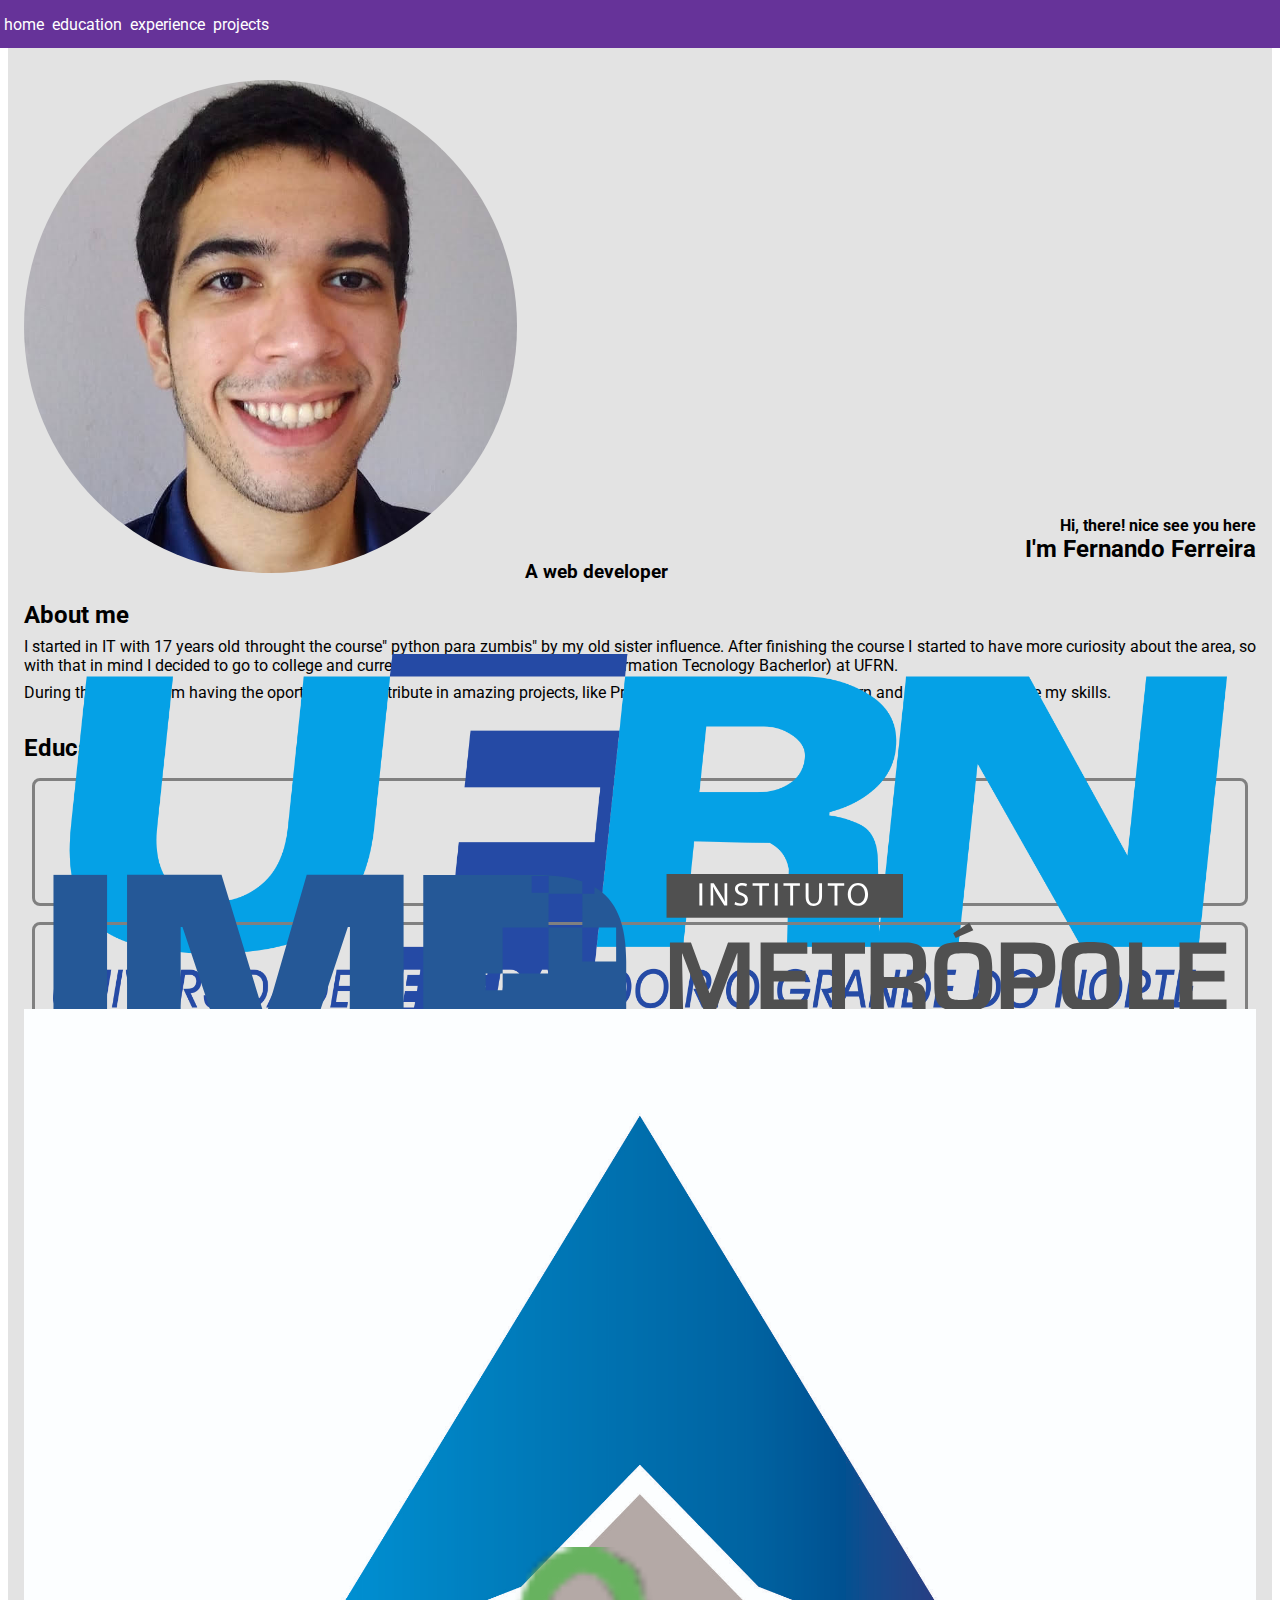
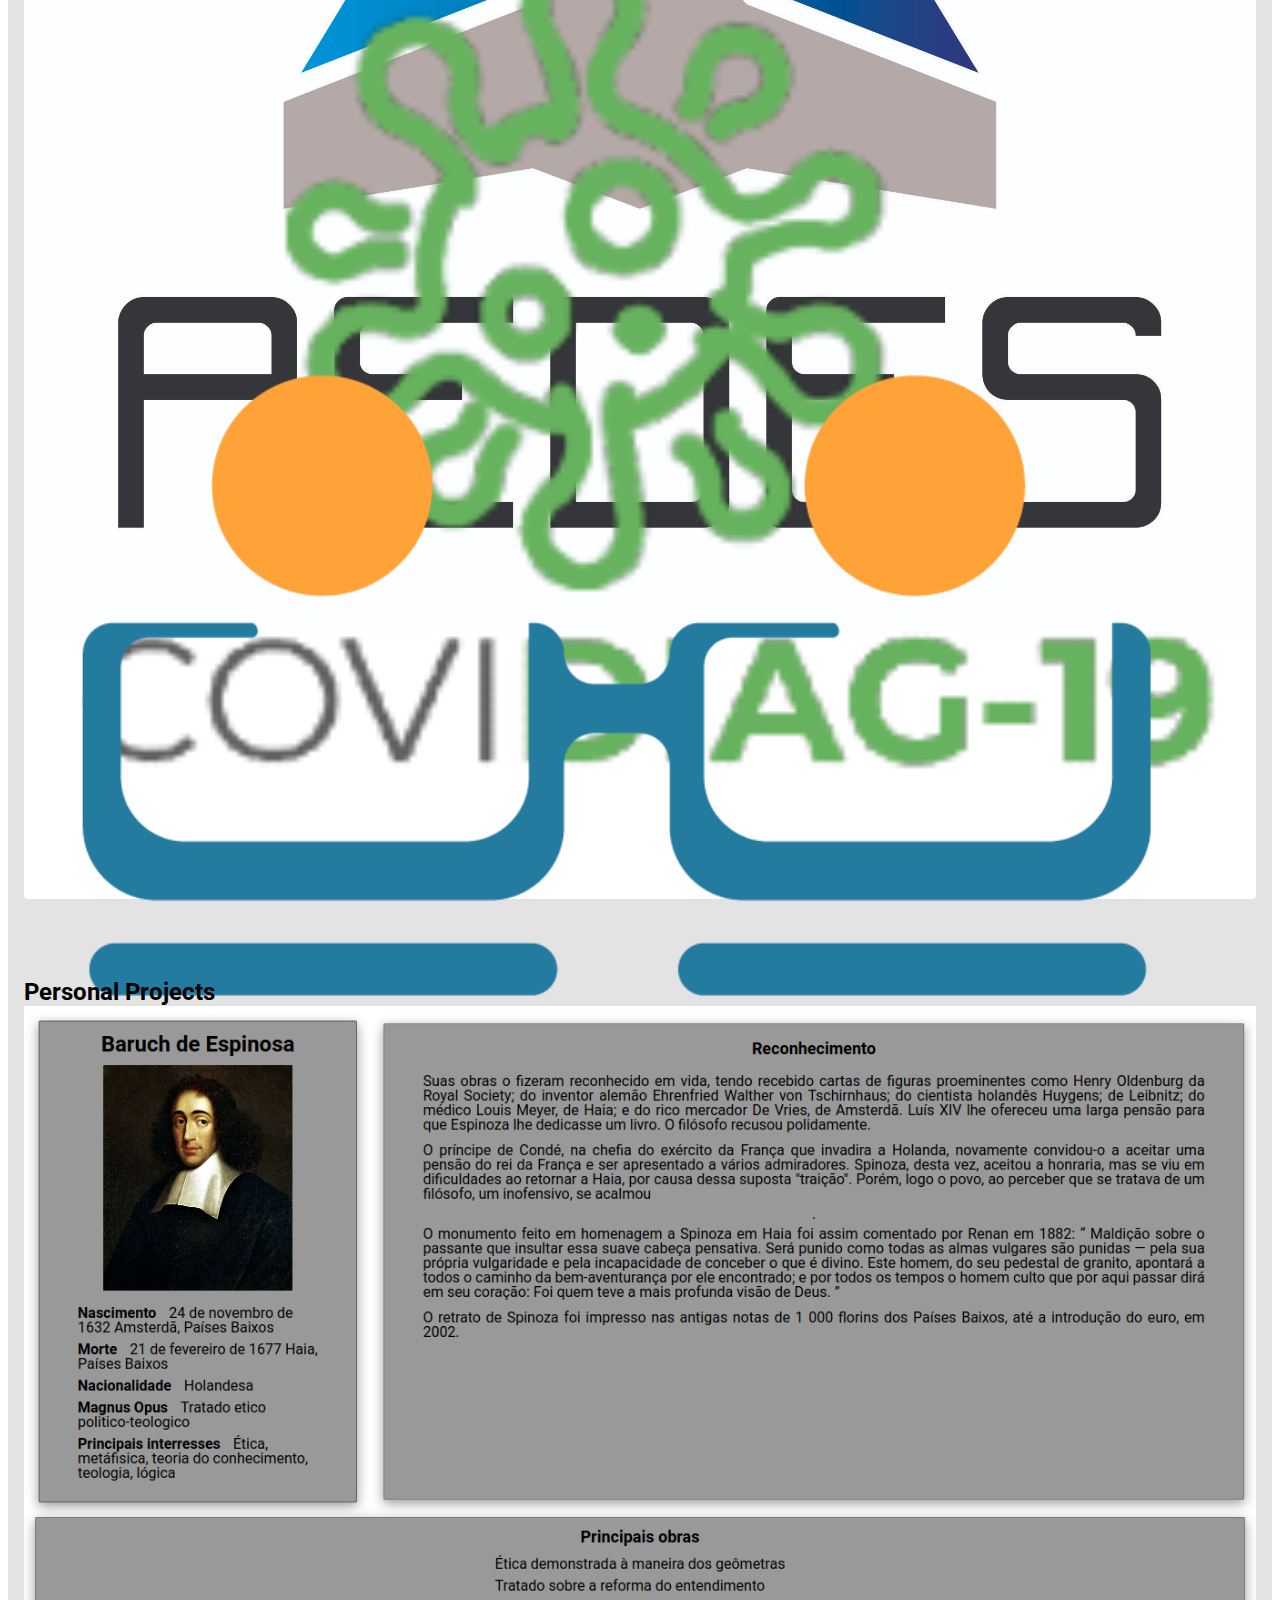
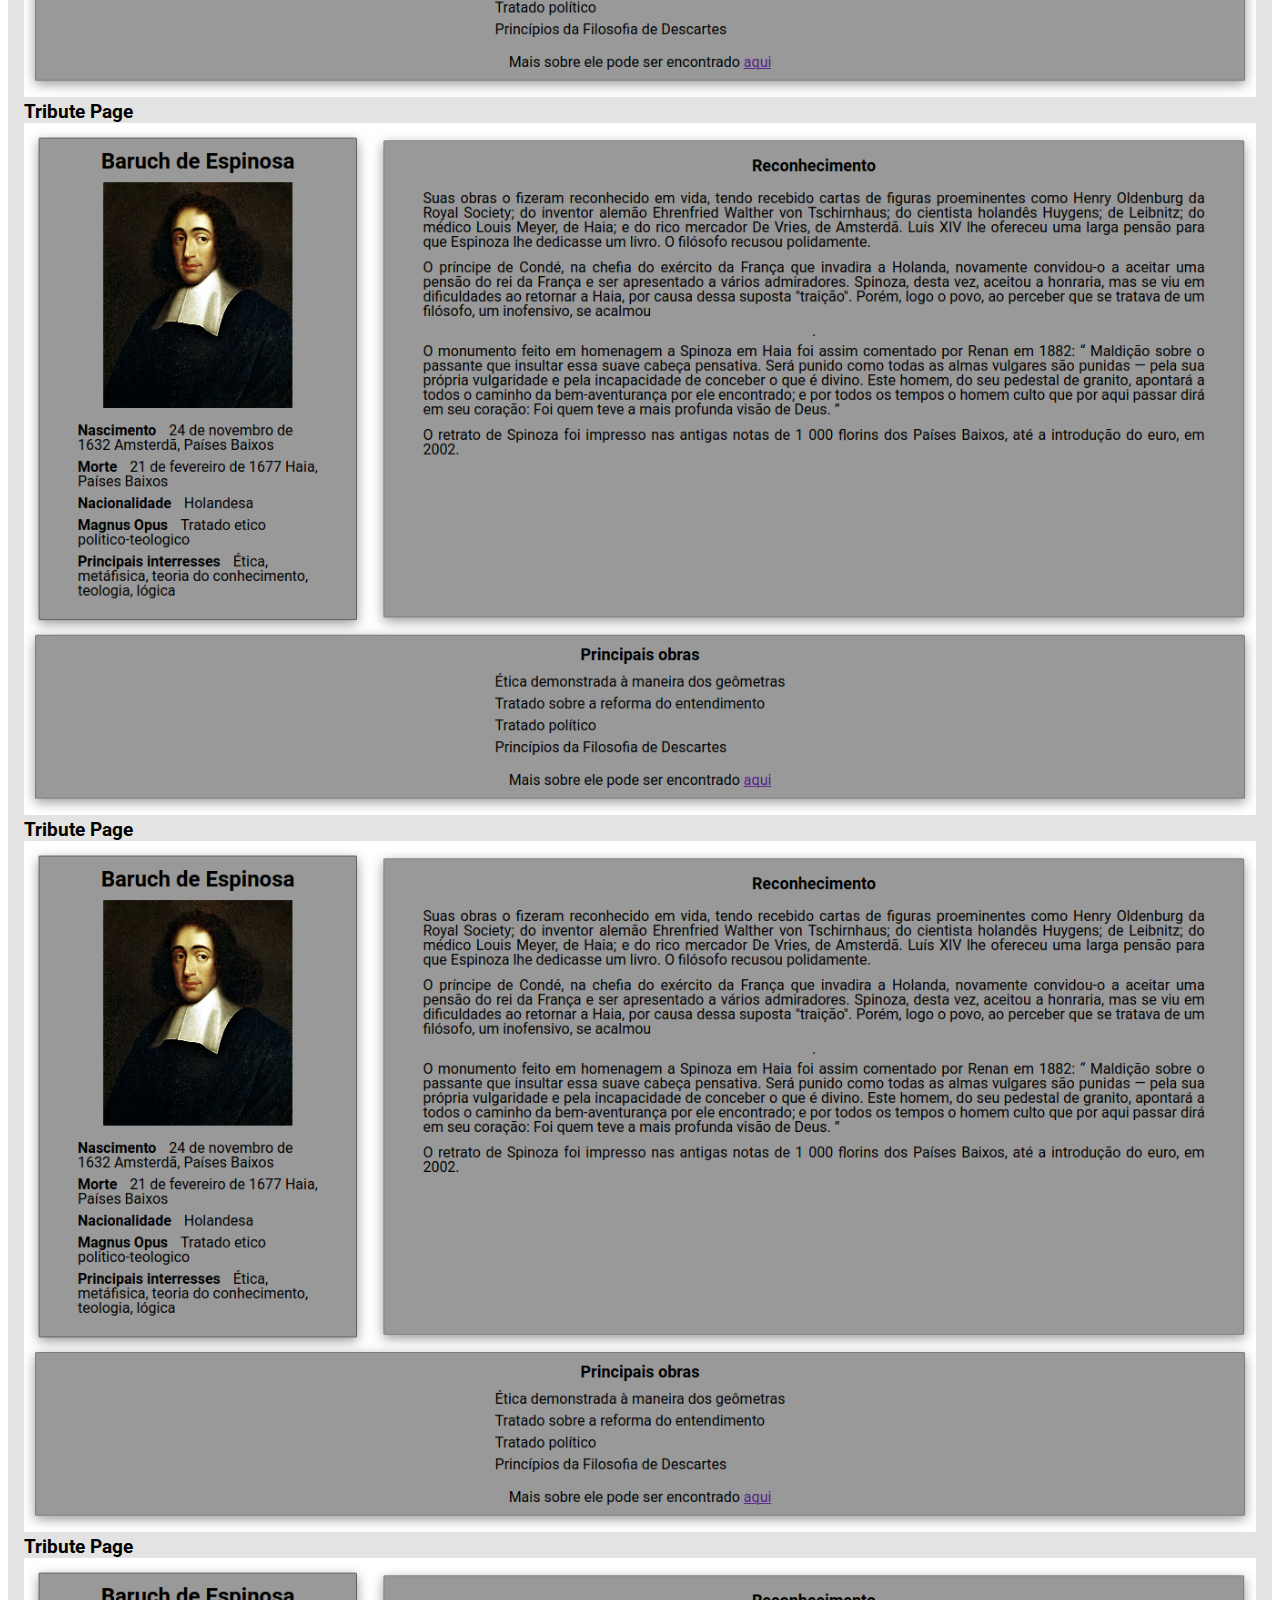
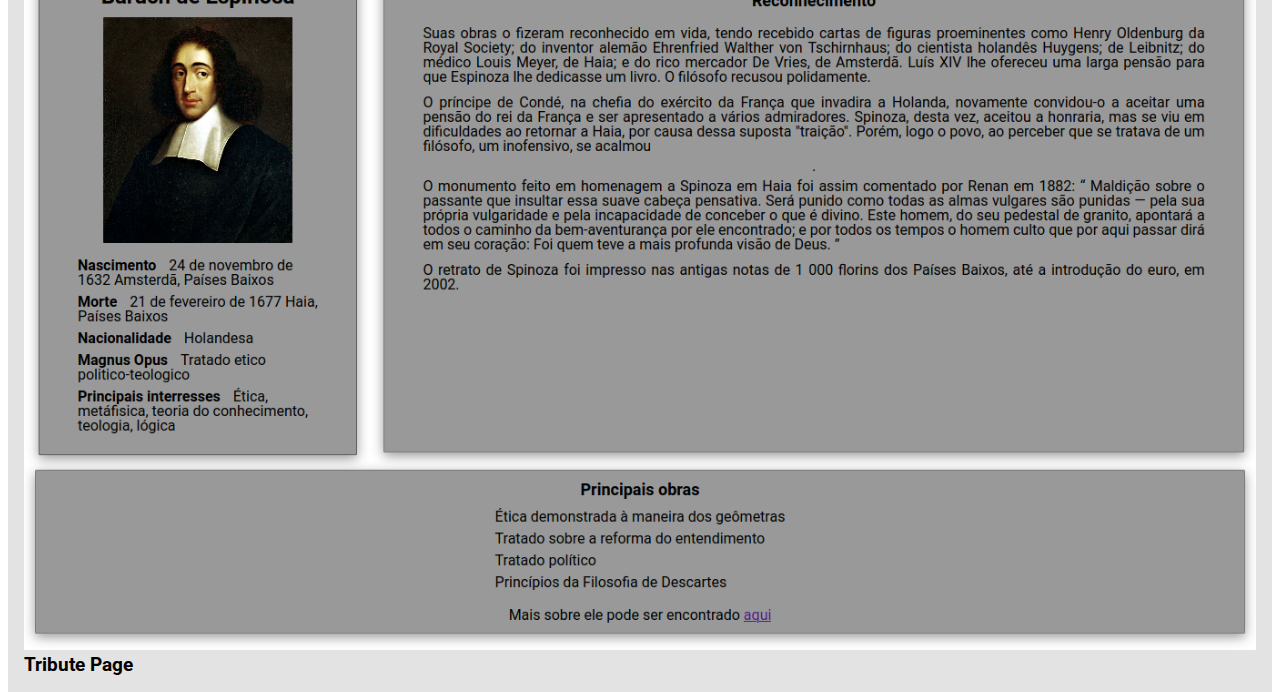
<file: personal-portifolio/index.html>
<!DOCTYPE html>
<html lang="en">
<head>
    <meta charset="UTF-8"> 
    <link rel="stylesheet" href="style.css">
    <link rel="stylesheet" href="https://use.fontawesome.com/releases/v5.8.1/css/all.css" integrity="sha384-50oBUHEmvpQ+1lW4y57PTFmhCaXp0ML5d60M1M7uH2+nqUivzIebhndOJK28anvf" crossorigin="anonymous">    <meta name="viewport" content="width=device-width, initial-scale=1.0">
    <title>Personal Portifolio</title>
</head>
<body>
    <nav class="navbar">
        <ul class="nav-items">
            <li class="nav-item">
                <a href="#">
                    home
                </a>
            </li>
            <li class="nav-item">
                <a href="#">
                    education
                </a>
            </li>
            <li class="nav-item">
                <a href="#">
                    experience
                </a>
            </li>
            <li class="nav-item">
                <a href="#">
                    projects
                </a>
            </li>
        </ul>
    </nav>
    <main>
        <section class="home-section container">
            <div class="img-container">
                <img src="./assets/my-photo.jpg" alt="">
                <div class="intro-container">
                    <h4>Hi, there! nice see you here</h4>
                    <h2>I'm Fernando Ferreira</h2>
                    <h3>A web developer</h3>
                </div>
            </div>
            <div class="about-container">
                <h2>About me</h2>
                <p>
                    I started in IT with 17 years old throught the course" python para zumbis" by my old sister influence.
                    After finishing the course I started to have more curiosity about the area, so with that in mind I decided 
                    to go to college and currently I am doing "BTI" course (Information Tecnology Bacherlor) at UFRN.
                </p>
                <p>
                    During this walking I'm having the oportunity to contribute in amazing projects, like ProEIDI and AEDES, 
                    where I can learn and also put in practice my skills.
                </p>
            </div>
        </section>
        <section class="education-section container">
            <div class="education-container">
                <h2>Education</h2>
                <ul class="education-items">
                    <li>
                        <div class="education-item">
                            <img src="./assets/logotipo_gradiente.png" alt="UFRN">
                        </div>
                    </li>
                    <li>
                        <div class="education-item">
                            <img src="./assets/imd.svg" alt="IMD">
                        </div>
                    </li>
                    <li>
                        <div class="education-item">
                            <img  src="./assets/FreeCodeCamp_logo.png" alt="FreeCodeCamp">
                        </div>
                    </li>
                    <li>
                        <div class="education-item">
                            <img src="./assets/alura.png" alt="Alura">
                        </div>
                    </li>
    
                </ul>
            </div>
        </section>
        <section class="experience container">
            <div>
                <h2>Experience</h2>
                <ul class="experience-items">
                    <li>
                        <div class="project-container">
                            <img src="./assets/LOGO AEDES 2.jpg" alt="AEDES">
                        </div>
                    </li>
                    <li>
                        <div class="project-container">
                            <img src="./assets/covid (1) (4).png" alt="CovidDiag">
                        </div>
                    </li>
                    <li>
                        <div class="project-container">
                            <img src="./assets/logo PROEIDI (2).png" alt="ProEIDI">
                        </div>
                    </li>
                </ul>
            </div>
        </section>
        <section class="projects container">
            <div>
                <h2>Personal Projects</h2>
                <ul>
                    <li>
                        <div>
                            <div width="600px">
                                <img width="100%" src="./assets/tribute-page.png"
                                 alt="FreeCodeCamp">
                            </div>
                            <div>
                                <h3>Tribute Page</h3>
                            </div>
                        </div>
                    </li>
                    <li>
                        <div>
                            <div width="600px">
                                <img width="100%" src="./assets/tribute-page.png"
                                 alt="FreeCodeCamp">
                            </div>
                            <div>
                                <h3>Tribute Page</h3>
                            </div>
                        </div>
                    </li>
                    <li>
                        <div>
                            <div width="600px">
                                <img width="100%" src="./assets/tribute-page.png"
                                 alt="FreeCodeCamp">
                            </div>
                            <div>
                                <h3>Tribute Page</h3>
                            </div>
                        </div>
                    </li>
                    <li>
                        <div>
                            <div width="600px">
                                <img width="100%" src="./assets/tribute-page.png"
                                 alt="FreeCodeCamp">
                            </div>
                            <div>
                                <h3>Tribute Page</h3>
                            </div>
                        </div>
                    </li>
                </ul>
            </div>
        </section>
        <footer>

        </footer>
    </main>
</body>
</html>
</file>
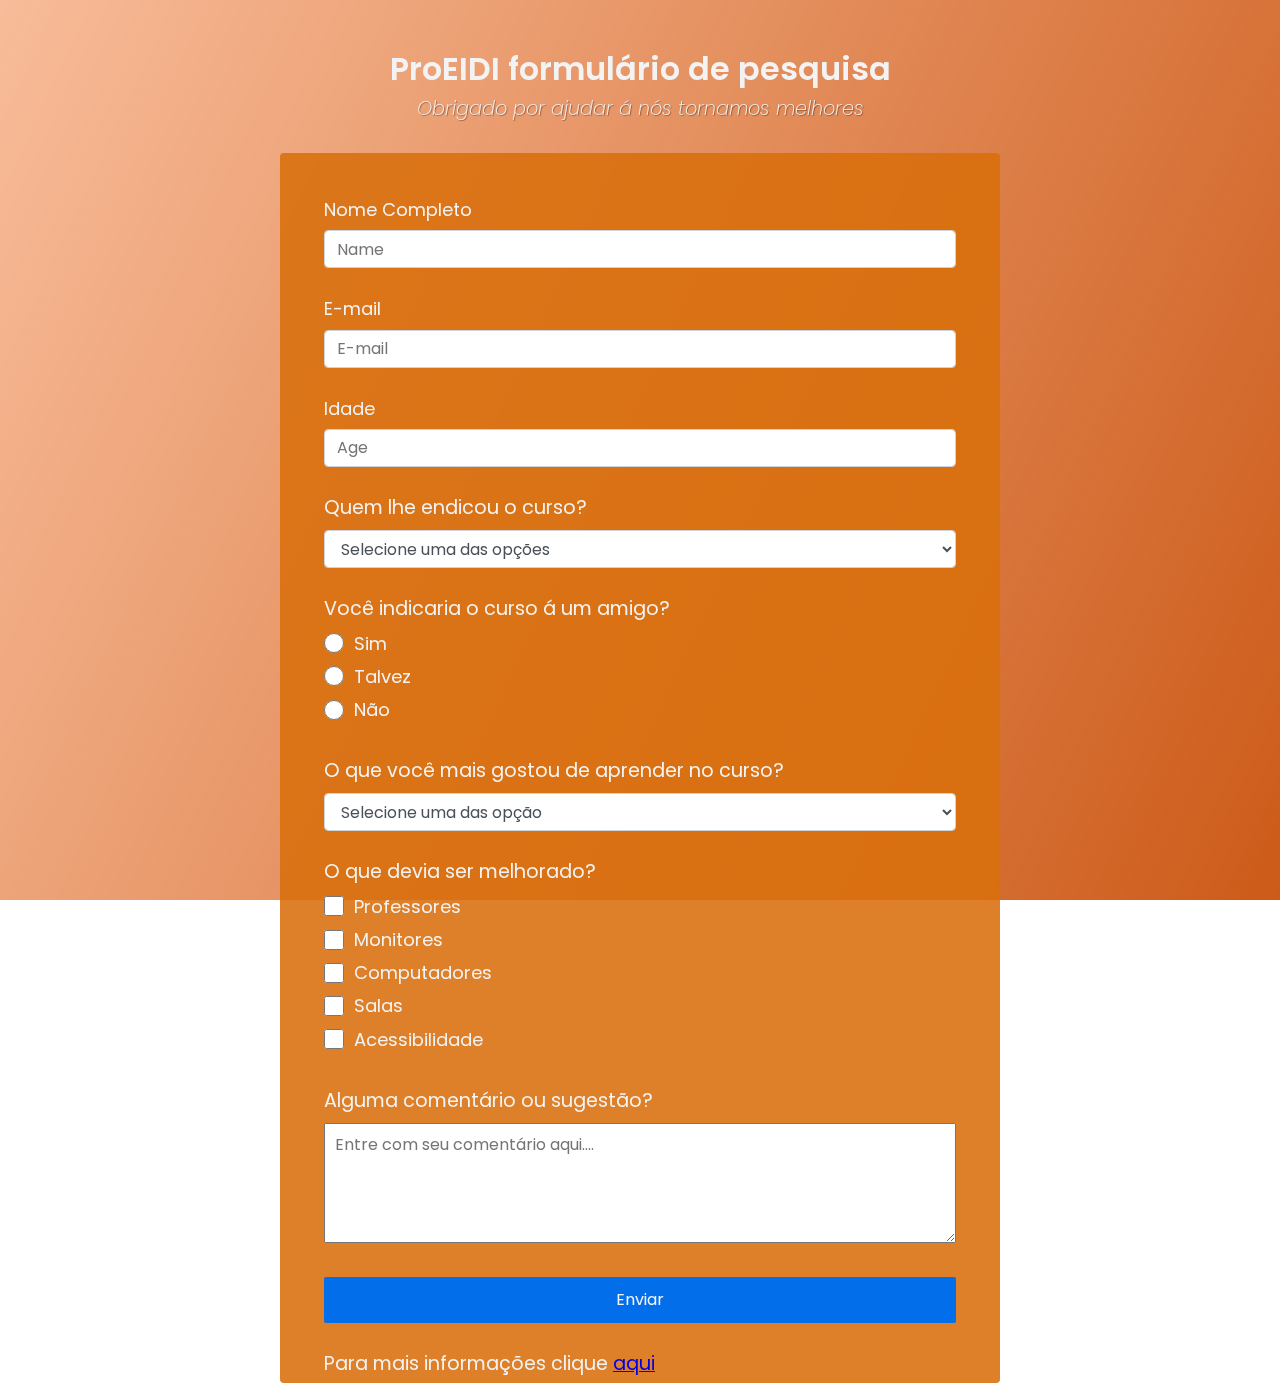
<file: suvery-form/index.html>
<!DOCTYPE html>
<html lang="en">
<head>
  <meta charset="UTF-8">
  <meta name="viewport" content="width=device-width, initial-scale=1.0">
  <link rel="stylesheet" href="style.css">
  <title>Formulário de pesquisa</title>
</head>
<body>
  <div class="container">
    <header class="header">
      <h1 id="title" class="text-center">ProEIDI formulário de pesquisa</h1>
      <p id="description" class="description text-center">
        Obrigado por ajudar á nós tornamos melhores 
      </p>
    </header>
    <form id="survey-form">
      <div class="form-group">
        <label for="name" id="name-label">Nome Completo</label>
        <input type="text" name="name" id="name" class="form-control" placeholder="Name" required>
      </div>
      <div class="form-group">
        <label for="email" id="email-label">E-mail</label>
        <input type="email" name="email" id="email" class="form-control" placeholder="E-mail" required>
      </div>
      <div class="form-group">
        <label for="number" id="number-label">Idade</label>
        <input type="number" name="age" id="number" min="10" max="99" class="form-control" placeholder="Age">
      </div>
      <div class="form-group">
        <p>Quem lhe endicou o curso?</p>
        <select name="role" id="dropdown" class="form-control" required>
          <option disabled selected value>Selecione uma das opções</option>
          <option value="friend">Amigo(a)</option>
          <option value="familiar">Familiar</option>
          <option value="nobody">Ninguém</option>
        </select>
      </div>
      <div class="form-group">
        <p>Você indicaria o curso á um amigo?</p>
        <label >
          <input name="user-recommend" value="yes" type="radio" class="input-radio">Sim
        </label>
        <label>
          <input name="user-recommend" value="maybe" type="radio" class="input-radio">Talvez
        </label>
        <label>
          <input name="user-recommend" value="no" type="radio" class="input-radio">Não
        </label>
      </div>
      <div class="form-group">
        <p>
          O que você mais gostou de aprender no curso?
        </p>
        <select name="mostLike" id="most-like" class="form-control" required>
          <option disabled selected value>Selecione uma das opção</option>
          <option value="Facebook">Facebook</option>
          <option value="Instagram">Instagram</option>
          <option value="Programing">Programação</option>
          <option value="Desktop">Área de trabalho</option>
          <option value="Smartphone">Smartphone</option>
          <option value="Computer">Computador</option>
        </select>
      </div>
      <div class="form-group">
        <p>
          O que devia ser melhorado?
        </p>
        <label>
          <input name="prefer" value="teachers" type="checkbox" class="input-checkbox">Professores
        </label>
        <label>
          <input name="prefer" value="monitors" type="checkbox" class="input-checkbox">Monitores
        </label>
        <label>
          <input name="prefer" value="computers" type="checkbox" class="input-checkbox">Computadores
        </label>
        <label>
          <input name="prefer" value="rooms" type="checkbox" class="input-checkbox">Salas
        </label>
        <label>
          <input name="prefer" value="acessibility" type="checkbox" class="input-checkbox">Acessibilidade
        </label>
      </div>
      <div class="form-group">
        <p>Alguma comentário ou sugestão?</p>
        <textarea name="comment" id="comments" class="input-textarea" placeholder="Entre com seu comentário aqui...."></textarea>
      </div>
      <div class="form-group">
        <button type="submit" id="submit" class="submit-button">Enviar</button>
      </div>
      <div class="form-group">
        <p>Para mais informações clique <a href="https://inclusaodigital.imd.ufrn.br/" target="_blank">aqui</a></p>
      </div>
    </form>
  </div>
</body>
</html>
</file>
<file: personal-portifolio/style.css>
@import url('https://fonts.googleapis.com/css2?family=Roboto:wght@300;400;500;700;900&display=swap');

*{
    box-sizing: border-box;
    outline: none;
    margin: 0;
    border: 0;
    padding: 0;
}
body{
    background-color: #fff;
    font-family: 'Roboto', sans-serif;

}
ul,li {
    list-style-type: none;
}
a{
    color: white;
    text-decoration: none;
}

.navbar{
    position: fixed;
    top: 0;
    left: 0;

    z-index: 2;
    width: 100%;
    height: 48px;

    display: flex;
    align-items: center;

    background-color: rebeccapurple;
}
.navbar ul{
    display: flex;
}
.navbar ul li{
    display: flex;
    margin: 0 4px;
}

p{
    text-align: justify;
}

.container {
    z-index: 1;

    
    
    min-height: 600px;
    padding: 16px;
    margin: 0 8px;

    display: flex;
    flex-direction: column;
    justify-content: center;
    align-items: center;
    background-color: rgba(199, 199, 199, 0.5);
}
/****************
*** Home Section
******************/
.img-container{
    position: relative;

    display: flex;

    margin-top: 64px;
    width: 100%;
}
.img-container img {
    width: 40%;
    border-radius: 50%;
    margin: 0 8px 0 0;
}
.intro-container {
    display: flex;
    flex-direction: column;
    justify-content: center;

    width: 60%;
}
.intro-container h4 {
    position: absolute;
    bottom: 38px;
    right: 0;
}
.intro-container h2 {
    position: absolute;
    right: 0;
    bottom: 10px;

}
.intro-container h3 {
    position: absolute;
    bottom: -10px;
}
.about-container {
    margin-top: 28px;

    display: flex;
    flex-direction: column;
    justify-content: center;
    justify-items: center;
}
.about-container h2 {
    margin-bottom: 8px;
}
.about-container :last-child {
    margin-top: 8px;
}

/********************
*** Education Section
********************/
.education-container h2{
    margin-bottom: 8px;
}
.education-items {
    width: 100%;

    display: flex;
    flex-flow: row wrap;
    align-items: center;
    justify-content: center;
}
.education-items li{
    width: 100%;
    padding: 8px;
}
.education-items li img {
    width: 100%;
}
.education-item{
    display: flex;
    align-items: center;

    padding: 0 18px;

    border-radius: 8px;
    border: solid gray;

    width: 100%;
    height: 128px;
}
.education-items li:last-child img{
    padding:48px;
}


.experience {
    height: 1200px;
}
.experience-items {
    margin: 8px 0;
}
.project-container {
    width: 100%;
    height: 338px;
    
    border-radius: 4px;
    background-color: #fff;
    margin:  16px 0;

    display: flex;
    flex-direction: column;
    justify-content: center;
    align-items: center;
}
.project-container img {
    width: 100%;
    
}
</file>
<file: suvery-form/style.css>
@import url('https://fonts.googleapis.com/css?family=Poppins:200i,400&display=swap');

*,
*::before,
*::after{
  box-sizing: border-box;
}
:root {

  --color-orange: #036ee9;
}

body{
  font-family: 'Poppins',sans-serif;
  font-size: 1rem;
  font-weight: 400;
  line-height: 1.4;
  color: #f3f3f3;
  margin: 0;
}

body::before {
  content: '';
  position: fixed;
  top: 0;
  left: 0;
  height: 100%;
  width: 100%;
  z-index: -1;
  background-image: linear-gradient(
      115deg,
      rgba(241, 121, 52, 0.5),
      rgba(199, 73, 0, 0.9)
    );

}


h1{
  font-weight: 600;
  line-height: 1.2;
}

p{
    font-weight: 400;
    opacity: 1;
  font-size: 1.2rem;
}

h1,
p{
  margin-top: 0;
  margin-bottom: 0.5rem;
}
label{
  display: flex;
  align-items: center;
  font-size: 1.125rem;
  margin-bottom: 0.5rem;
}

input,
button,
select,
textarea{
  margin: 0;
  font-family: inherit;
  font-size: inherit;
  line-height: inherit;
}

button{
  border: none;
}

.container{
  width: 100%;
  margin: 3.125rem auto 0 auto;
}
@media (min-width: 576px) {
  .container {
    max-width: 540px;
  }
}

@media (min-width: 768px) {
  .container {
    max-width: 720px;
  }
}

.header{
  padding: 0 0.625rem;
  margin-bottom: 1.875rem;
}

.description{
  font-style: italic;
  font-weight: 200;
  text-shadow: 1px 1px 1px rgba(0,0,0,0.4);
}

.text-center{
  text-align: center;
}

form{
  background-color:rgba(216, 111, 13, 0.884);
  padding: 2.5rem 0.625rem;
  border-radius: 0.25rem;
  max-height: 1230px;
}
@media (min-width: 480px) {
  form {
    padding: 2.5rem;
  }
}

.form-group{
  margin: 0 auto 1.25rem auto;
  padding: 0.25rem;
}

.form-control{
  display: block;
  width: 100%;
  height: 2.375rem;
  padding: 0.375rem 0.75rem;
  color: #495057;
  background-color: #fff;
  background-clip: padding-box;
  border: 1px solid #ced4da;
  border-radius: 0.25rem;
  transition: border-color 0.15s ease-in-out, box-shadow 0.15s ease-in-out;
}

.form-control:focus{
  border-color: #80bdff;
  outline: 0;
  box-shadow: 0 0 0 0.2rem rgba(0,123,255,0.25);
}

.input-radio,
.input-checkbox{
  display: inline-block;
  margin-right: 0.625rem;
  min-height: 1.25rem;
  min-width: 1.25rem;
}

.input-textarea{
  min-height: 120px;
  width: 100%;
  padding: 0.625rem;
  resize: vertical;
}
.submit-button{
  display: block;
  width: 100%;
  padding: 0.75rem;
  background:#036ee9;
  color: inherit;
  border-radius: 2px;
  cursor: pointer;
}
</file>
